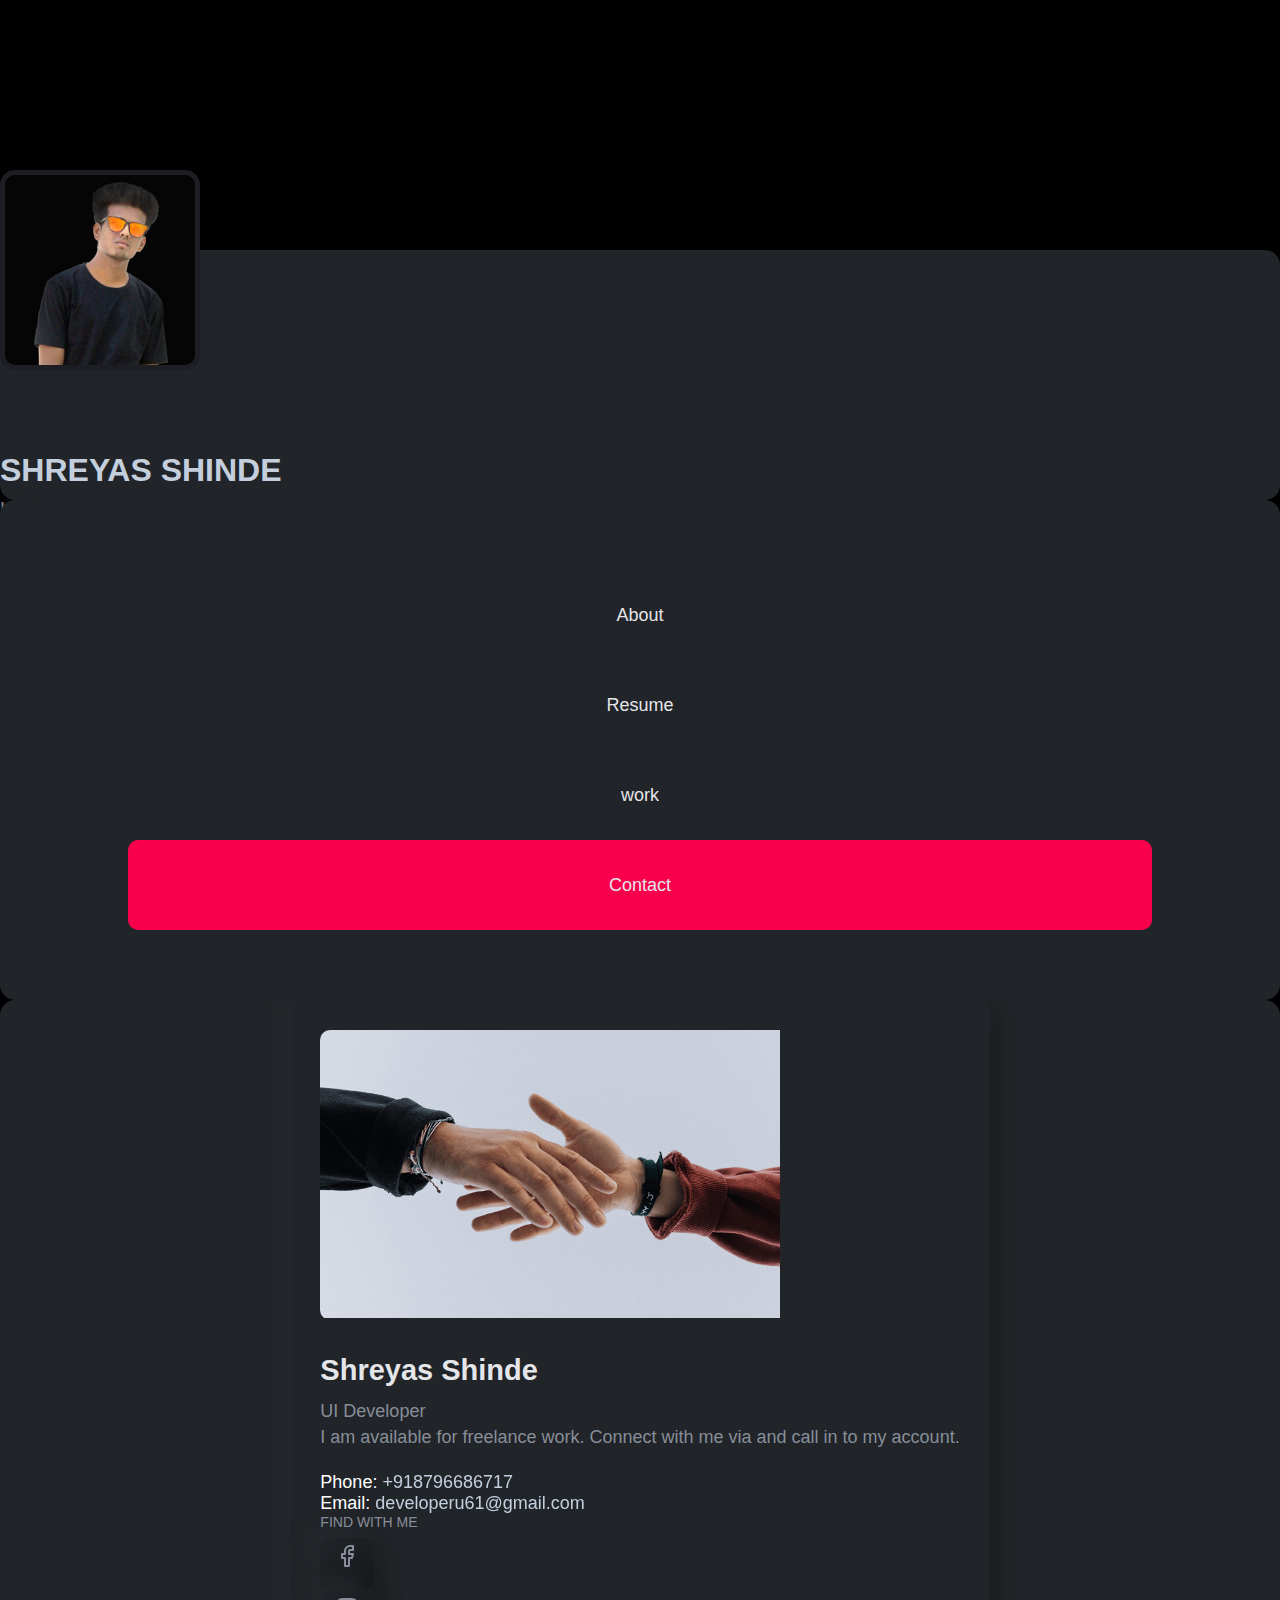
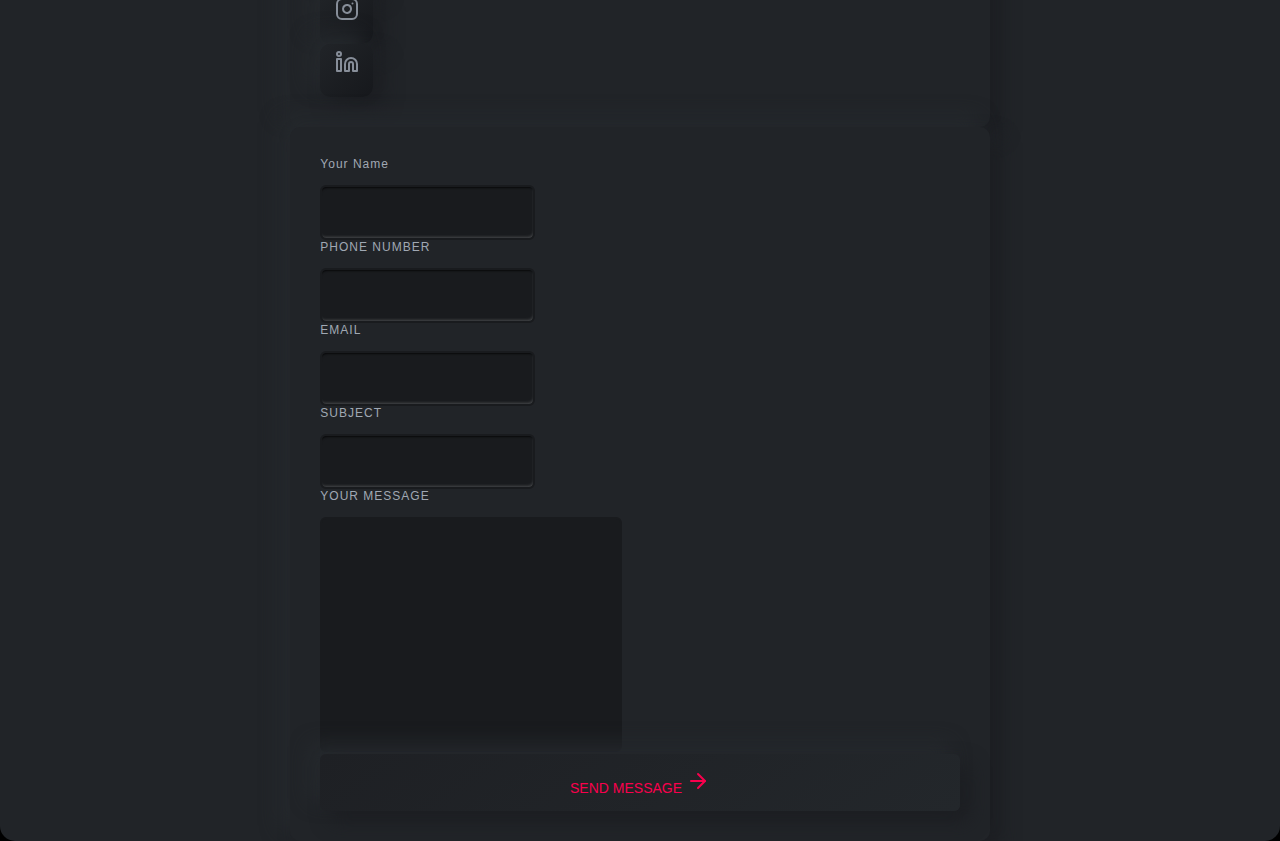
<file: contact.html>
<!DOCTYPE html>
<html lang="en">
<head>
    <meta charset="UTF-8">
    <meta http-equiv="X-UA-Compatible" content="IE=edge">
    <meta name="viewport" content="width=device-width, initial-scale=1.0">
    <title>contact</title>
    <link href="https://cdn.jsdelivr.net/npm/bootstrap@5.0.2/dist/css/bootstrap.min.css" rel="stylesheet" integrity="sha384-EVSTQN3/azprG1Anm3QDgpJLIm9Nao0Yz1ztcQTwFspd3yD65VohhpuuCOmLASjC" crossorigin="anonymous">
    <link rel="stylesheet" href="./scss/style.css">
    <link rel="shortcut icon" type="image/x-icon" href="Asset/img/favicon.ico">
</head>
<body id="about">
  <header>
    <div class=" img-bg img-fluid cover-bg"></div>
    <div class="info-header">
      <div class="container info-bg2 d-flex ">
        <div class="d-flex gap">
          <div>
            <img class="img-2 img-fluid" src="./Asset/img/banner-10.png" alt="">
          </div>
        <div class="d-flex align-items-center info-bg3">
          <div>
            <h4 class="info-title">SHREYAS SHINDE</h1>
            <div class="info-status mb-3"> I am UI designer</div>
            <div class="anker-holder d-flex">
              <div class="bg-anker">
                <a href="https://www.facebook.com/shryesh.shinde.3/">
                  <svg xmlns="http://www.w3.org/2000/svg" width="24" height="24" viewBox="0 0 24 24" fill="none" stroke="currentColor" stroke-width="2" stroke-linecap="round" stroke-linejoin="round" class="feather feather-facebook">
                    <path d="M18 2h-3a5 5 0 0 0-5 5v3H7v4h3v8h4v-8h3l1-4h-4V7a1 1 0 0 1 1-1h3z">
                    </path>
                </svg>
                </a>
              </div>
              <div class="bg-anker">
                <a href="">
                  <svg xmlns="http://www.w3.org/2000/svg" width="24" height="24" viewBox="0 0 24 24" fill="none" stroke="currentColor" stroke-width="2" stroke-linecap="round" stroke-linejoin="round" class="feather feather-instagram">
                    <rect x="2" y="2" width="20" height="20" rx="5" ry="5"></rect>
                    <path d="M16 11.37A4 4 0 1 1 12.63 8 4 4 0 0 1 16 11.37z"></path>
                    <line x1="17.5" y1="6.5" x2="17.51" y2="6.5"></line>
                </svg>
                </a>
              </div>
            <div class="bg-anker">
              <a href="">
                <svg xmlns="http://www.w3.org/2000/svg" width="24" height="24" viewBox="0 0 24 24" fill="none" stroke="currentColor" stroke-width="2" stroke-linecap="round" stroke-linejoin="round" class="feather feather-linkedin">
                  <path d="M16 8a6 6 0 0 1 6 6v7h-4v-7a2 2 0 0 0-2-2 2 2 0 0 0-2 2v7h-4v-7a6 6 0 0 1 6-6z">
                  </path>
                  <rect x="2" y="9" width="4" height="12"></rect>
                  <circle cx="4" cy="4" r="2"></circle>
              </svg>
              </a>
            </div>
            </div>
        </div>
      </div>
      </div>
      <div class="d-flex second-info">
        <div>
         <UL>
           <li><span>Email</span>
            developeru61@gmail.com
           </li>
           <li><span>PHONE</span>
            918796686717
         </li>
         </UL>
        </div>
       <div>
        <UL>
          <li><span>BIRTHDAY</span>
           21 january
          </li>
          <li><span>LOCATION</span>
            Aurangabad
        </li>
        </UL>
       </div>
      </div>
      
    </div>
    </div>
  </header>
  <section>
<div class="container mt-5">
  <div class="row">
    <div class="col-lg-2 col-md-12 col-sm-12">
      <div class="nav-holder">
        
            <a data-active="about" href="index.html">About</a>
         
            <a data-active="resume" href="resume.html">Resume</a>
         
            <a  data-active="work" href="work.html">work</a>
         
            <a style="background-color: #f9004d;" data-active="contact" href="contact.html">Contact</a>
          
      </div>
    </div>
    <div class="col-12 col-lg-10 col-md-12 col-sm-12  formargin">
      <div class="content-holder "> 
        <div class="container">
          <div class="row">
            <div class="col-sm-5 mt-5 mb-5">
              <div class="contact-about-area">
                <div class="thumbnail">
                  <img src="./Asset/img/contact1 (1).png" alt="contact-img" class="img-fluid img23">
                </div>
                <h4 class="title">Shreyas Shinde</h4>
                <span class="spanny mb-3">UI Developer</span>
                <div class="description mt-3 mb-3">
                  <p>I am available for freelance work. Connect with me
                      via and call in to my account.
                  </p>
                  <span class="phone">Phone: <a href="tel:8796686717">+918796686717</a></span>
                  <span class="mail">Email: <a href="mailto:developeru61@gmail.com">developeru61@gmail.com</a></span>
              </div>
              <div class="name mt-4 mb-3">FIND WITH ME</div>
              <div class="anker-holder mt-2 d-flex">
                <div class="bg-anker">
                  <a target="_blank" href="https://www.facebook.com/shryesh.shinde.3/">
                    <svg xmlns="http://www.w3.org/2000/svg" width="24" height="24" viewBox="0 0 24 24" fill="none"
                      stroke="currentColor" stroke-width="2" stroke-linecap="round" stroke-linejoin="round"
                      class="feather feather-facebook">
                      <path d="M18 2h-3a5 5 0 0 0-5 5v3H7v4h3v8h4v-8h3l1-4h-4V7a1 1 0 0 1 1-1h3z"></path>
                    </svg>
                  </a>
                </div>
                <div class="bg-anker">
                  <a target="_blank" href="">
                    <svg xmlns="http://www.w3.org/2000/svg" width="24" height="24" viewBox="0 0 24 24" fill="none"
                      stroke="currentColor" stroke-width="2" stroke-linecap="round" stroke-linejoin="round"
                      class="feather feather-instagram">
                      <rect x="2" y="2" width="20" height="20" rx="5" ry="5"></rect>
                      <path d="M16 11.37A4 4 0 1 1 12.63 8 4 4 0 0 1 16 11.37z"></path>
                      <line x1="17.5" y1="6.5" x2="17.51" y2="6.5"></line>
                    </svg>
                  </a>
                </div>
                <div class="bg-anker">
                  <a target="_blank" href="https://www.linkedin.com/in/shreyas-shinde-3a360a217/">
                    <svg xmlns="http://www.w3.org/2000/svg" width="24" height="24" viewBox="0 0 24 24" fill="none"
                      stroke="currentColor" stroke-width="2" stroke-linecap="round" stroke-linejoin="round"
                      class="feather feather-linkedin">
                      <path d="M16 8a6 6 0 0 1 6 6v7h-4v-7a2 2 0 0 0-2-2 2 2 0 0 0-2 2v7h-4v-7a6 6 0 0 1 6-6z"></path>
                      <rect x="2" y="9" width="4" height="12"></rect>
                      <circle cx="4" cy="4" r="2"></circle>
                    </svg>
                  </a>
                </div>
              </div>
              </div>
            </div>
            <div class="col-sm-7 mt-5 mb-5">
              <div class="contact-about-area">
               <div class="row">
                <div class="col-6">
                  <div class="form-group">
                      <label class="del" for="contact-name">Your Name</label>
                      <input class="form-control form-control-lg" name="contact-name" id="contact-name" type="text" spellcheck="false" data-ms-editor="true">
                  </div>
              </div>
              <div class="col-6">
                <div class="form-group">
                    <label class="del" for="contact-name">PHONE NUMBER</label>
                    <input class="form-control form-control-lg" name="contact-name" id="contact-name" type="text" spellcheck="false" data-ms-editor="true">
                </div>
              </div>
               </div>
               <div class="row">
                <div class="col-12">
                  <div class="form-group">
                      <label class="del mt-3 mb-3" for="contact-name">EMAIL</label>
                      <input class="form-control form-control-lg" name="contact-name" id="contact-name" type="text" spellcheck="false" data-ms-editor="true">
                  </div>
                </div>
               </div>
               <div class="row">
                <div class="col-12">
                  <div class="form-group">
                      <label class="del mt-3 mb-3" for="contact-name">SUBJECT</label>
                      <input class="form-control form-control-lg" name="contact-name" id="contact-name" type="text" spellcheck="false" data-ms-editor="true">
                  </div>
                </div>
               </div>
               <div class="row">
                <div class="col-12">
                  <div class="form-group">
                    <label class="mess mt-3 mb-3" for="contact-message">Your
                        Message</label>
                    <textarea class="text-1" name="contact-message" id="contact-message" cols="30" rows="10" spellcheck="false" data-ms-editor="true"></textarea>
                </div>
                </div>
                <div class="row">
                  <div class="col-12 mt-4">
                    <button name="submit" type="submit" id="submit" class="rn-btn">
                        <span>SEND MESSAGE</span>
                        <svg xmlns="http://www.w3.org/2000/svg" width="24" height="24" viewBox="0 0 24 24" fill="none" stroke="currentColor" stroke-width="2" stroke-linecap="round" stroke-linejoin="round" class="feather feather-arrow-right"><line x1="5" y1="12" x2="19" y2="12"></line><polyline points="12 5 19 12 12 19"></polyline></svg>
                    </button>
                </div>
                </div>
               </div>
              </div>
            </div>
          </div>
        </div>
      </div>
    </div>
  </div>
  
</div>
  </section>
  <script src="https://cdn.jsdelivr.net/npm/bootstrap@5.0.2/dist/js/bootstrap.bundle.min.js" integrity="sha384-MrcW6ZMFYlzcLA8Nl+NtUVF0sA7MsXsP1UyJoMp4YLEuNSfAP+JcXn/tWtIaxVXM" crossorigin="anonymous"></script>
  <script src="script.js"></script>
</body>
</html>
</file>
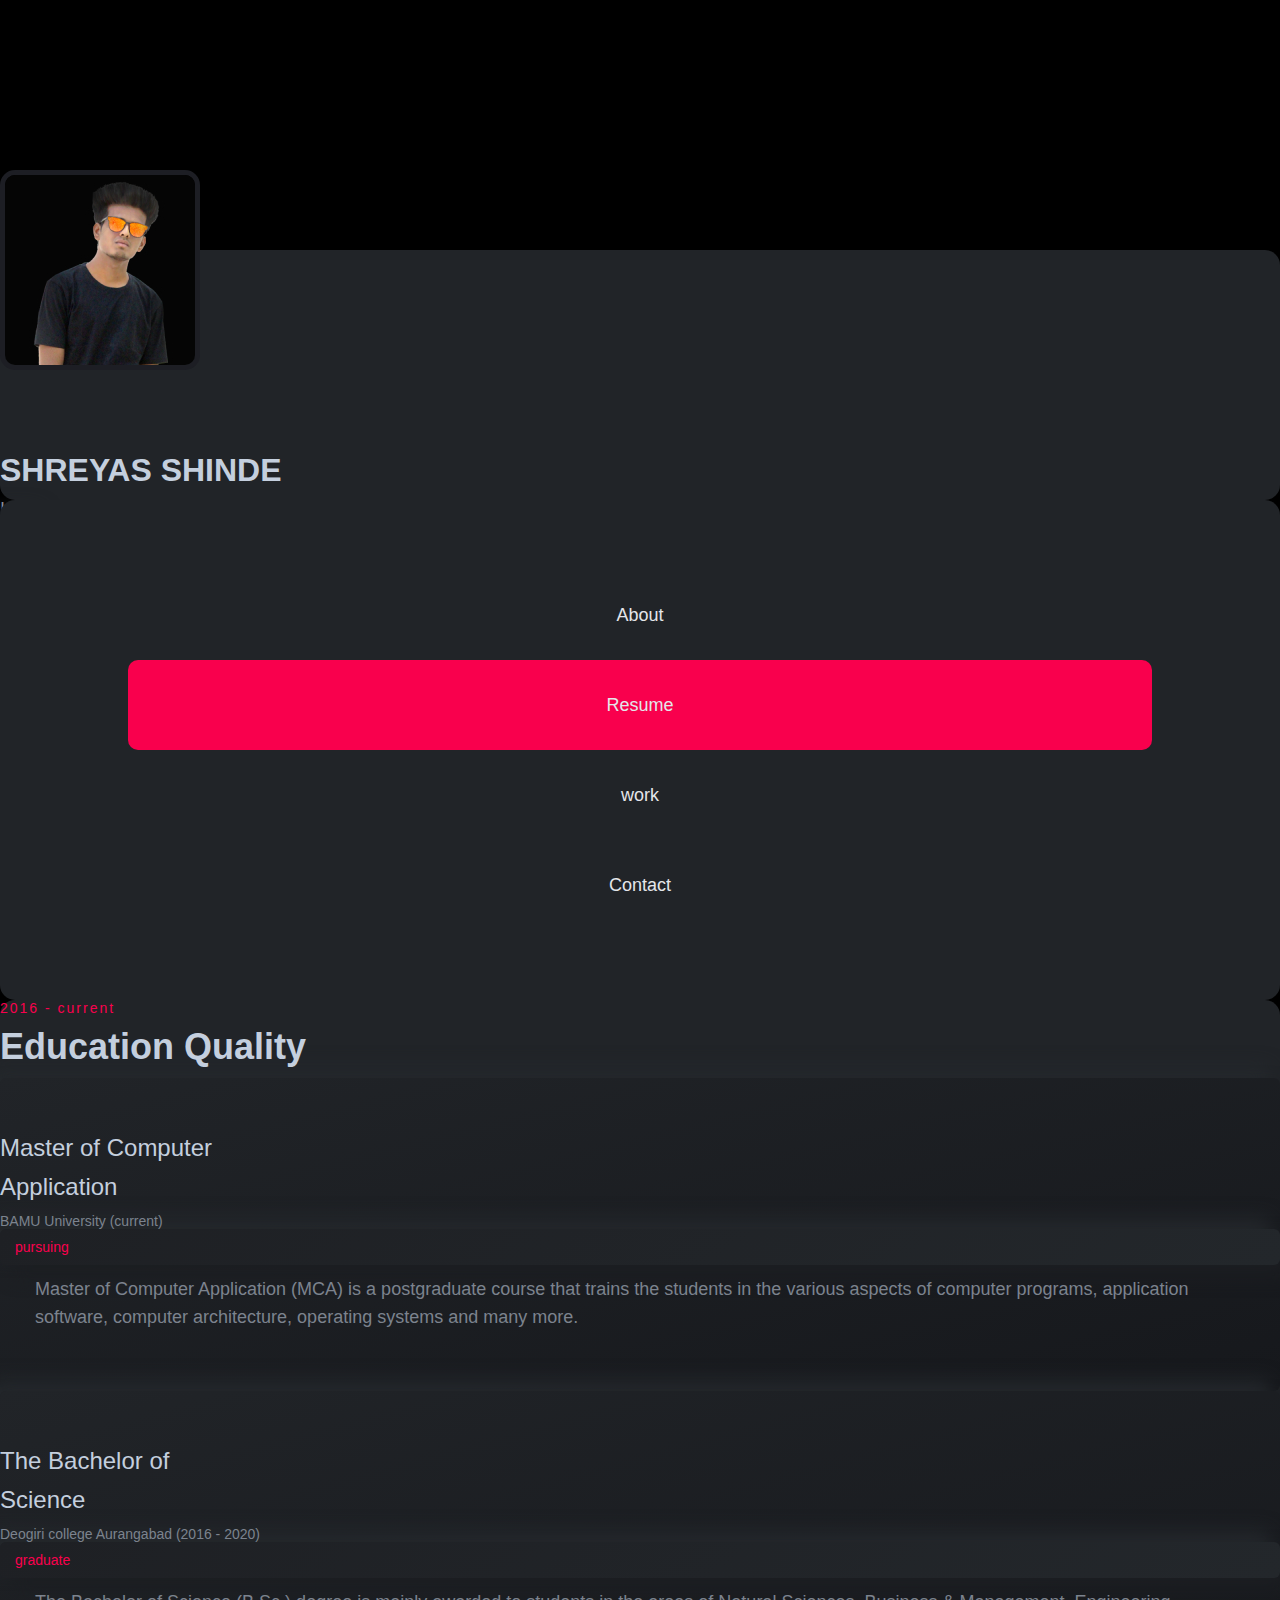
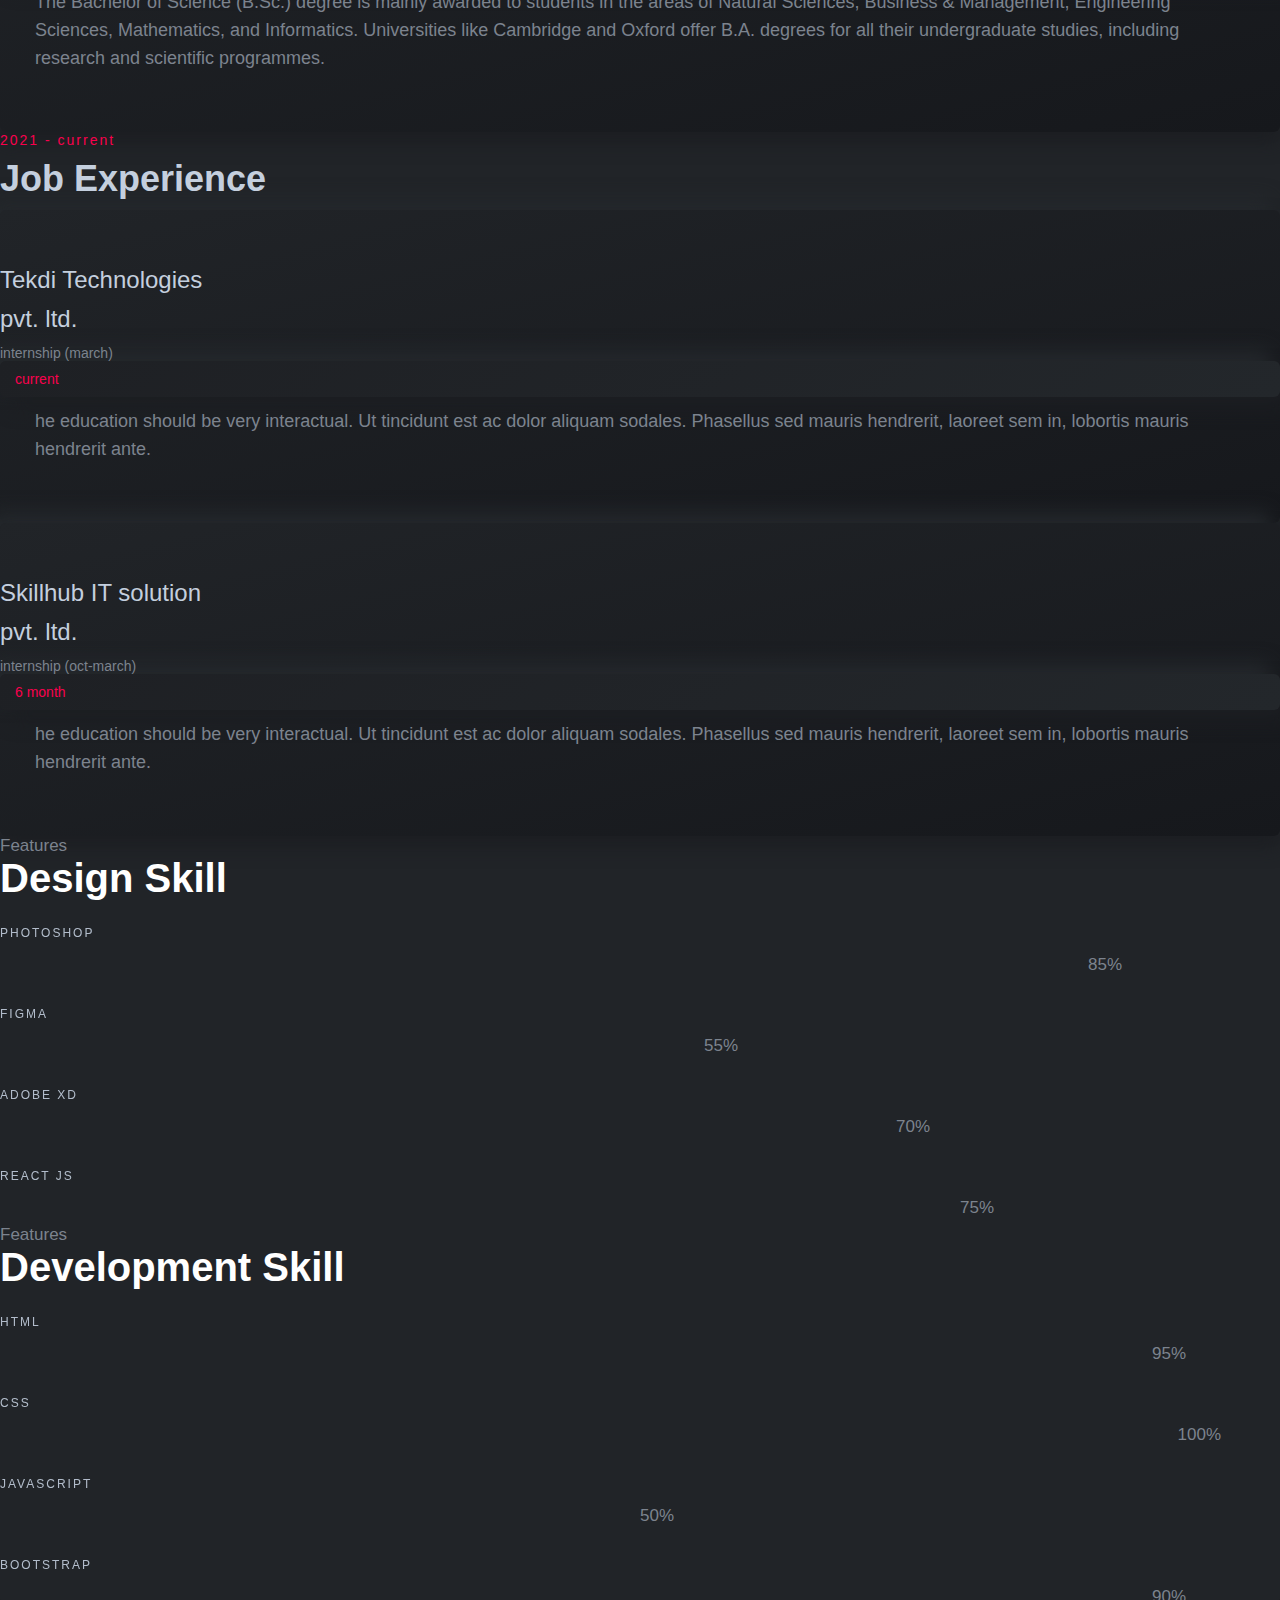
<file: resume.html>
<!DOCTYPE html>
<html lang="en">

<head>
  <meta charset="UTF-8">
  <meta http-equiv="X-UA-Compatible" content="IE=edge">
  <meta name="viewport" content="width=device-width, initial-scale=1.0">
  <title>resume</title>
  <link href="https://cdn.jsdelivr.net/npm/bootstrap@5.0.2/dist/css/bootstrap.min.css" rel="stylesheet"
    integrity="sha384-EVSTQN3/azprG1Anm3QDgpJLIm9Nao0Yz1ztcQTwFspd3yD65VohhpuuCOmLASjC" crossorigin="anonymous">
    <link rel="shortcut icon" type="image/x-icon" href="Asset/img/favicon.ico">

  <link rel="stylesheet" href="./scss/style.css">
</head>

<body id="about">
  <header>
    <div class=" img-bg img-fluid cover-bg"></div>
    <div class="info-header">
      <div class="container info-bg2 d-flex ">
        <div class="d-flex gap">
          <div>
            <img class="img-2 img-fluid" src="./Asset/img/banner-10.png" alt="">
          </div>
          <div class="d-flex align-items-center info-bg3">
            <div>
              <h4 class="info-title">SHREYAS SHINDE</h1>
                <div class="info-status mb-3"> I am UI designer</div>
                <div class="anker-holder d-flex">
                  <div class="bg-anker">
                    <a href="https://www.facebook.com/shryesh.shinde.3/">
                      <svg xmlns="http://www.w3.org/2000/svg" width="24" height="24" viewBox="0 0 24 24" fill="none"
                        stroke="currentColor" stroke-width="2" stroke-linecap="round" stroke-linejoin="round"
                        class="feather feather-facebook">
                        <path d="M18 2h-3a5 5 0 0 0-5 5v3H7v4h3v8h4v-8h3l1-4h-4V7a1 1 0 0 1 1-1h3z">
                        </path>
                      </svg>
                    </a>
                  </div>
                  <div class="bg-anker">
                    <a href="">
                      <svg xmlns="http://www.w3.org/2000/svg" width="24" height="24" viewBox="0 0 24 24" fill="none"
                        stroke="currentColor" stroke-width="2" stroke-linecap="round" stroke-linejoin="round"
                        class="feather feather-instagram">
                        <rect x="2" y="2" width="20" height="20" rx="5" ry="5"></rect>
                        <path d="M16 11.37A4 4 0 1 1 12.63 8 4 4 0 0 1 16 11.37z"></path>
                        <line x1="17.5" y1="6.5" x2="17.51" y2="6.5"></line>
                      </svg>
                    </a>
                  </div>
                  <div class="bg-anker">
                    <a href="">
                      <svg xmlns="http://www.w3.org/2000/svg" width="24" height="24" viewBox="0 0 24 24" fill="none"
                        stroke="currentColor" stroke-width="2" stroke-linecap="round" stroke-linejoin="round"
                        class="feather feather-linkedin">
                        <path d="M16 8a6 6 0 0 1 6 6v7h-4v-7a2 2 0 0 0-2-2 2 2 0 0 0-2 2v7h-4v-7a6 6 0 0 1 6-6z">
                        </path>
                        <rect x="2" y="9" width="4" height="12"></rect>
                        <circle cx="4" cy="4" r="2"></circle>
                      </svg>
                    </a>
                  </div>
                </div>
            </div>
          </div>
        </div>
        <div class="d-flex second-info">
          <div>
            <UL>
              <li><span>Email</span>
                developeru61@gmail.com
              </li>
              <li><span>PHONE</span>
                918796686717
              </li>
            </UL>
          </div>
          <div>
            <UL>
              <li><span>BIRTHDAY</span>
                21 january
              </li>
              <li><span>LOCATION</span>
                Aurangabad
              </li>
            </UL>
          </div>
        </div>

      </div>
    </div>
  </header>
  <section>
    <div class="container mt-5">
      <div class="row">
        <div class="col-lg-2 col-md-12 col-sm-12">
          <div class="nav-holder">

            <a data-active="about" href="index.html">About</a>

            <a style="background-color: #f9004d;" data-active="resume" href="resume.html">Resume</a>

            <a data-active="work" href="work.html">work</a>

            <a data-active="contact" href="contact.html">Contact</a>

          </div>
        </div>
        <div class="col-12 col-lg-10 col-md-12 col-sm-12  formargin">
          <div class="content-holder ">
            <div class="container">
              <div class="row mt-5">
                <div class="col-sm-12 col-lg-6">
                  <div class="ppink">2016 - current</div>
                  <div class="title18">Education Quality</div>

                  <div class="d-flex holder-scam">
                    <div class="card-content-holder mt-5 mb-5">
                      <div class="d-flex justify-content-around align-items-center medium">
                        <div>
                          <h4 class="para123">Master of Computer Application</h4>
                          <div class="para125">BAMU University (current)</div>
                        </div>
                        <span>pursuing</span>
                      </div>
                      <p class="description mt-3">Master of Computer Application (MCA) is a postgraduate course that trains the students in the various aspects of computer programs, application software, computer architecture, operating systems and many more.
                      </p>
                    </div>
                  </div>

                  <div class="d-flex holder-scam">
                    <div class="card-content-holder mt-1 mb-5">
                      <div class="d-flex justify-content-around align-items-center medium">
                        <div>
                          <h4 class="para123">The Bachelor of Science</h4>
                          <div class="para125">Deogiri college Aurangabad (2016 - 2020)</div>
                        </div>
                        <span>graduate</span>
                      </div>
                      <p class="description mt-3">The Bachelor of Science (B.Sc.) degree is mainly awarded to students in the areas of Natural Sciences, Business & Management, Engineering Sciences, Mathematics, and Informatics. Universities like Cambridge and Oxford offer B.A. degrees for all their undergraduate studies, including research and scientific programmes.
                      </p>
                    </div>
                  </div>


                </div>

                <div class="col-sm-12 col-lg-6">
                  <div class="ppink">2021 - current</div>
                  <div class="title18">Job Experience</div>

                  <div class="d-flex holder-scam">
                    <div class="card-content-holder mt-5 mb-5">
                      <div class="d-flex justify-content-around align-items-center medium">
                        <div>
                          <h4 class="para123">Tekdi Technologies pvt. ltd.</h4>
                          <div class="para125">internship (march)</div>
                        </div>
                        <span>current</span>
                      </div>
                      <p class="description mt-3">he education should be very interactual. Ut tincidunt est ac dolor
                        aliquam sodales. Phasellus sed mauris hendrerit, laoreet sem in, lobortis mauris hendrerit ante.
                      </p>
                    </div>
                  </div>

                  <div class="d-flex holder-scam">
                    <div class="card-content-holder mt-1 mb-5">
                      <div class="d-flex justify-content-around align-items-center medium">
                        <div>
                          <h4 class="para123">Skillhub IT solution pvt. ltd.</h4>
                          <div class="para125">internship (oct-march)</div>
                        </div>
                        <span>6 month</span>
                      </div>
                      <p class="description mt-3">he education should be very interactual. Ut tincidunt est ac dolor
                        aliquam sodales. Phasellus sed mauris hendrerit, laoreet sem in, lobortis mauris hendrerit ante.
                      </p>
                    </div>
                  </div>
                </div>
              </div>
              <div class="row">
                <div class="col-lg-6 mb-5">
                  <div>
                    <span class="spany">Features</span>
                    <h4 class="para1234">Design Skill</h4>
                  </div>
                  <div>
                    <h6 class="skills">PHOTOSHOP</h6>
                    <span class="spany" style="margin-left: 85%">85%</span>
                    <div class="progress">
                      <div class="progress-bar bar123 wow animate__animated animate__bounce" role="progressbar"
                        style="width: 85%" aria-valuenow="25" aria-valuemin="0" aria-valuemax="100"></div>
                    </div>
                  </div>
                  <div>
                    <h6 class="skills">FIGMA</h6>
                    <span class="spany" style="margin-left: 55%">55%</span>
                    <div class="progress">
                      <div class="progress-bar bar123 wow animate__animated animate__bounce" role="progressbar"
                        style="width: 55%" aria-valuenow="25" aria-valuemin="0" aria-valuemax="100"></div>
                    </div>
                  </div>
                  <div>
                    <h6 class="skills">ADOBE XD </h6>
                    <span class="spany" style="margin-left: 70%">70%</span>
                    <div class="progress">
                      <div class="progress-bar bar123 wow animate__animated animate__bounce" role="progressbar"
                        style="width: 70%" aria-valuenow="25" aria-valuemin="0" aria-valuemax="100"></div>
                    </div>
                  </div>
                  <div>
                    <h6 class="skills">REACT JS</h6>
                    <span class="spany" style="margin-left: 75%">75%</span>
                    <div class="progress">
                      <div class="progress-bar bar123 wow animate__animated animate__bounce" role="progressbar"
                        style="width: 75%" aria-valuenow="25" aria-valuemin="0" aria-valuemax="100"></div>
                    </div>
                  </div>
                </div>
                <div class="col-lg-6 mb-5">
                  <div>
                    <span class="spany">Features</span>
                    <h4 class="para1234">Development Skill</h4>
                  </div>
                  <div>
                    <h6 class="skills">HTML</h6>
                    <span class="spany" style="margin-left: 90%">95%</span>
                    <div class="progress">
                      <div class="progress-bar bar123 wow animate__animated animate__bounce" role="progressbar"
                        style="width: 95%" aria-valuenow="25" aria-valuemin="0" aria-valuemax="100"></div>
                    </div>
                  </div>
                  <div>
                    <h6 class="skills">CSS</h6>
                    <span class="spany" style="margin-left: 92%">100%</span>
                    <div class="progress">
                      <div class="progress-bar bar123 wow animate__animated animate__bounce" role="progressbar"
                        style="width: 100%" aria-valuenow="25" aria-valuemin="0" aria-valuemax="100"></div>
                    </div>
                  </div>
                  <div>
                    <h6 class="skills">JAVASCRIPT</h6>
                    <span class="spany" style="margin-left: 50%">50%</span>
                    <div class="progress">
                      <div class="progress-bar bar123 wow animate__animated animate__bounce" role="progressbar"
                        style="width: 50%" aria-valuenow="25" aria-valuemin="0" aria-valuemax="100"></div>
                    </div>
                  </div>

                  <div>
                    <h6 class="skills">BOOTSTRAP</h6>
                    <span class="spany" style="margin-left: 90%">90%</span>
                    <div class="progress">
                      <div class="progress-bar bar123 wow animate__animated animate__bounce" role="progressbar"
                        style="width: 90%" aria-valuenow="25" aria-valuemin="0" aria-valuemax="100"></div>
                    </div>
                  </div>
                </div>
              </div>
            </div>
          </div>
        </div>
      </div>
    </div>
  </section>
  <script src="https://cdn.jsdelivr.net/npm/bootstrap@5.0.2/dist/js/bootstrap.bundle.min.js"
    integrity="sha384-MrcW6ZMFYlzcLA8Nl+NtUVF0sA7MsXsP1UyJoMp4YLEuNSfAP+JcXn/tWtIaxVXM"
    crossorigin="anonymous"></script>
  <script src="script.js"></script>
</body>

</html>
</file>
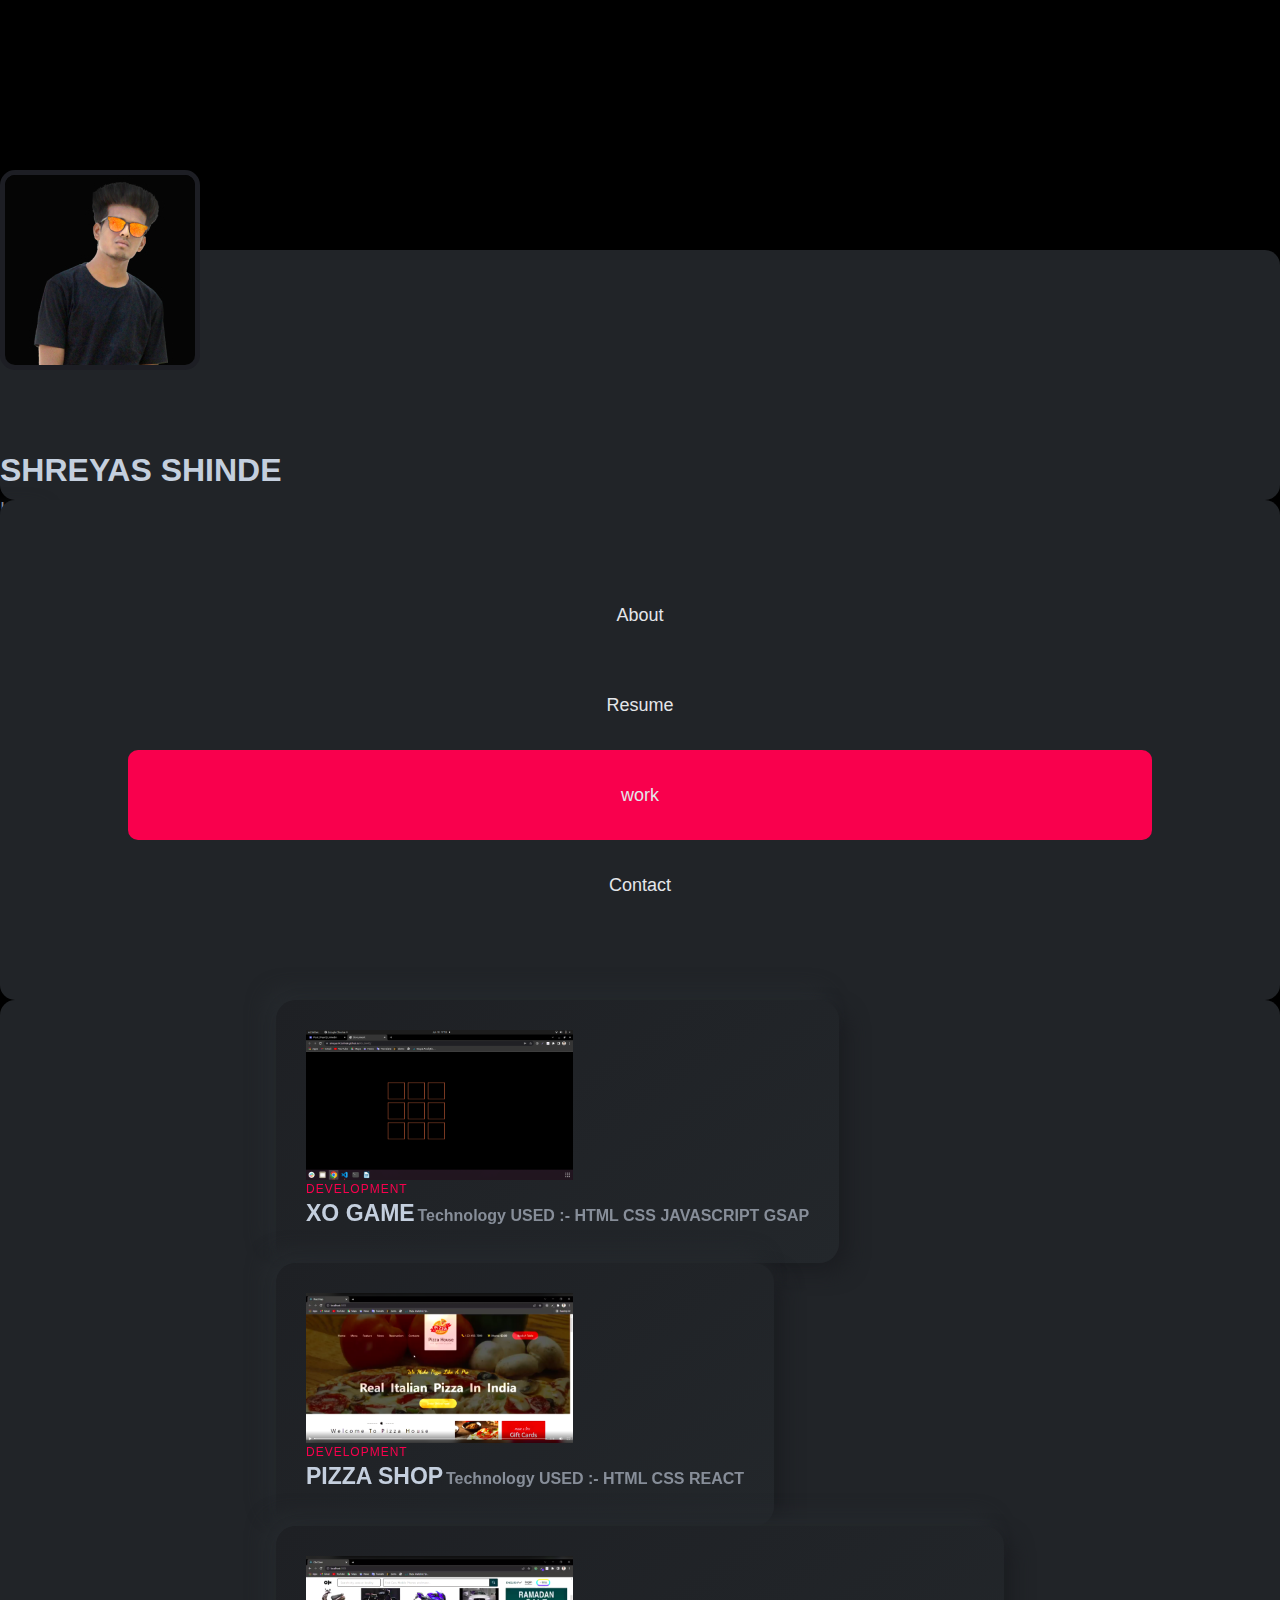
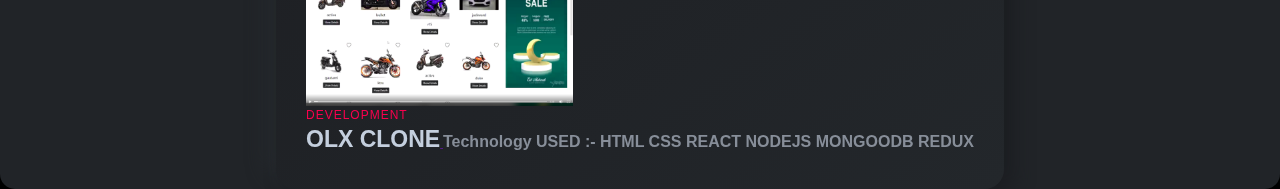
<file: work.html>
<!DOCTYPE html>
<html lang="en">

<head>
  <meta charset="UTF-8">
  <meta http-equiv="X-UA-Compatible" content="IE=edge">
  <meta name="viewport" content="width=device-width, initial-scale=1.0">
  <title>work</title>
  <link href="https://cdn.jsdelivr.net/npm/bootstrap@5.0.2/dist/css/bootstrap.min.css" rel="stylesheet"
    integrity="sha384-EVSTQN3/azprG1Anm3QDgpJLIm9Nao0Yz1ztcQTwFspd3yD65VohhpuuCOmLASjC" crossorigin="anonymous">
  <link rel="stylesheet" href="./scss/style.css">
  <link rel="shortcut icon" type="image/x-icon" href="Asset/img/favicon.ico">
</head>

<body id="about">
  <header>
    <div class=" img-bg img-fluid cover-bg"></div>
    <div class="info-header">
      <div class="container info-bg2 d-flex ">
        <div class="d-flex gap">
          <div>
            <img class="img-2 img-fluid" src="./Asset/img/banner-10.png" alt="">
          </div>
          <div class="d-flex align-items-center info-bg3">
            <div>
              <h4 class="info-title">SHREYAS SHINDE</h1>
                <div class="info-status mb-3"> I am UI designer</div>
                <div class="anker-holder d-flex">
                  <div class="bg-anker">
                    <a href="https://www.facebook.com/shryesh.shinde.3/">
                      <svg xmlns="http://www.w3.org/2000/svg" width="24" height="24" viewBox="0 0 24 24" fill="none"
                        stroke="currentColor" stroke-width="2" stroke-linecap="round" stroke-linejoin="round"
                        class="feather feather-facebook">
                        <path d="M18 2h-3a5 5 0 0 0-5 5v3H7v4h3v8h4v-8h3l1-4h-4V7a1 1 0 0 1 1-1h3z">
                        </path>
                      </svg>
                    </a>
                  </div>
                  <div class="bg-anker">
                    <a href="">
                      <svg xmlns="http://www.w3.org/2000/svg" width="24" height="24" viewBox="0 0 24 24" fill="none"
                        stroke="currentColor" stroke-width="2" stroke-linecap="round" stroke-linejoin="round"
                        class="feather feather-instagram">
                        <rect x="2" y="2" width="20" height="20" rx="5" ry="5"></rect>
                        <path d="M16 11.37A4 4 0 1 1 12.63 8 4 4 0 0 1 16 11.37z"></path>
                        <line x1="17.5" y1="6.5" x2="17.51" y2="6.5"></line>
                      </svg>
                    </a>
                  </div>
                  <div class="bg-anker">
                    <a href="">
                      <svg xmlns="http://www.w3.org/2000/svg" width="24" height="24" viewBox="0 0 24 24" fill="none"
                        stroke="currentColor" stroke-width="2" stroke-linecap="round" stroke-linejoin="round"
                        class="feather feather-linkedin">
                        <path d="M16 8a6 6 0 0 1 6 6v7h-4v-7a2 2 0 0 0-2-2 2 2 0 0 0-2 2v7h-4v-7a6 6 0 0 1 6-6z">
                        </path>
                        <rect x="2" y="9" width="4" height="12"></rect>
                        <circle cx="4" cy="4" r="2"></circle>
                      </svg>
                    </a>
                  </div>
                </div>
            </div>
          </div>
        </div>
        <div class="d-flex second-info">
          <div>
            <UL>
              <li><span>Email</span>
                developeru61@gmail.com
              </li>
              <li><span>PHONE</span>
                918796686717
              </li>
            </UL>
          </div>
          <div>
            <UL>
              <li><span>BIRTHDAY</span>
                21 january
              </li>
              <li><span>LOCATION</span>
                Aurangabad
              </li>
            </UL>
          </div>
        </div>

      </div>
    </div>
  </header>
  <section>
    <div class="container mt-5">
      <div class="row">
        <div class="col-lg-2 col-md-12 col-sm-12">
          <div class="nav-holder">

            <a data-active="about" href="index.html">About</a>

            <a data-active="resume" href="resume.html">Resume</a>

            <a style="background-color: #f9004d;" data-active="work" href="work.html">work</a>

            <a data-active="contact" href="contact.html">Contact</a>

          </div>
        </div>
        <div class="col-12 col-lg-10 col-md-12 col-sm-12  formargin">
          <div class="content-holder ">
            <div class="container mt-5 mb-5">
              <div class="row">
                <div class="col-sm-12 col-md-6 col-lg-4">
                  <div class="card-project">
                    <img class="img-fluid" height="150px" src="./Asset/img/Screenshot from 2022-06-10 17-18-43.png"
                      alt="">
                    <a class="develop mt-3" href="https://shreyas143shinde.github.io/XO_GAME/"> development</a>
                    <a href="https://shreyas143shinde.github.io/XO_GAME/"><p class="para98 mt-3">XO GAME</p></a>
                    <a href="https://shreyas143shinde.github.io/XO_GAME/"><p class="para981">Technology USED :- HTML CSS JAVASCRIPT GSAP</p> </a>
                  </div>
                </div>

                <div class="col-sm-12 col-md-6 col-lg-4">
                  <div class="card-project">
                    <img class="img-fluid" height="150px" src="./Asset/img/123.png" alt="">
                    <a class="develop mt-3" href="https://pizz-by-shreyas.herokuapp.com/"> development</a>
                    <a href="https://pizz-by-shreyas.herokuapp.com/"><P class="para98 mt-3">PIZZA SHOP</P></a>
                    <a href="https://pizz-by-shreyas.herokuapp.com/"><p class="para981">Technology USED :- HTML CSS REACT</p></a>
                  </div>
                </div>

                <div class="col-sm-12 col-md-6 col-lg-4">
                  <div class="card-project">
                    <img class="img-fluid" height="150px" src="./Asset/img/1234.png" alt="">
                    <a class="develop mt-3" href=""> development</a>
                   <a href=""> <P class="para98 mt-3">OLX CLONE</P> </a>
                   <a href=""><p class="para981">Technology USED :- HTML CSS REACT NODEJS MONGOODB REDUX </p> </a> 
                  </div>
                </div>
              </div>
            </div>
          </div>
        </div>
      </div>
    </div>
  </section>
  <script src="https://cdn.jsdelivr.net/npm/bootstrap@5.0.2/dist/js/bootstrap.bundle.min.js"
    integrity="sha384-MrcW6ZMFYlzcLA8Nl+NtUVF0sA7MsXsP1UyJoMp4YLEuNSfAP+JcXn/tWtIaxVXM"
    crossorigin="anonymous"></script>
  <script src="script.js"></script>
</body>

</html>
</file>
<file: scss/style.css>
* {
  margin: 0;
  padding: 0;
  -webkit-box-sizing: border-box;
          box-sizing: border-box;
  -webkit-transition: all 1s;
  transition: all 1s;
}

::-moz-selection {
  background-color: #f9004d;
  color: white;
}

::selection {
  background-color: #f9004d;
  color: white;
}

body {
  font-size: 10px;
  font-family: "Segoe UI", Tahoma, Geneva, Verdana, sans-serif;
  background-color: #ffece7;
  background-color: black;
  color: white;
}

.img-bg {
  background-image: url(https://images.unsplash.com/photo-1605379399642-870262d3d051?ixlib=rb-1.2.1&ixid=MnwxMjA3fDB8MHxwaG90by1wYWdlfHx8fGVufDB8fHx8&auto=format&fit=crop&w=906&q=80);
  height: 350px;
}

.cover-bg {
  background-repeat: no-repeat;
  background-size: cover;
  background-position: center center;
}

.info-header {
  height: 250px;
}

.info-header .info-bg2 {
  background-color: #212428;
  border-radius: 15px;
  height: 100%;
  margin-top: -100px;
  -ms-flex-pack: distribute;
      justify-content: space-around;
}

.info-header .info-bg2 .gap {
  gap: 50px;
}

.info-header .info-bg2 .info-title {
  font-size: 32px;
  margin-bottom: 10px;
  font-weight: 800;
  color: #c4cfde;
}

.info-header .info-bg2 .info-status {
  font-size: 18px;
  font-weight: 500;
  color: #878e99;
  word-spacing: 3px;
}

.info-header .info-bg2 .anker-holder {
  gap: 10px;
}

.info-header .info-bg2 .bg-anker {
  width: 53px;
  height: 53px;
  line-height: 53px;
  background: -webkit-gradient(linear, left top, right bottom, from(#212428), to(#16181c));
  background: linear-gradient(to right bottom, #212428, #16181c);
  -webkit-box-shadow: 10px 10px 19px #1c1e22, -10px -10px 19px #262a2e;
          box-shadow: 10px 10px 19px #1c1e22, -10px -10px 19px #262a2e;
  display: -webkit-box;
  display: -ms-flexbox;
  display: flex;
  -webkit-box-pack: center;
      -ms-flex-pack: center;
          justify-content: center;
  border-radius: 10px;
}

.info-header .info-bg2 .bg-anker a {
  color: #878e99;
}

.info-header .info-bg2 .second-info {
  gap: 20px;
  -webkit-box-align: center;
      -ms-flex-align: center;
          align-items: center;
}

.info-header .info-bg2 .second-info span {
  color: #878e99;
  display: block;
  font-size: 14px;
  font-weight: 400;
}

.info-header .info-bg2 .second-info li {
  color: #c4cfde;
  font-size: 18px;
  margin-bottom: 20px;
  list-style: none;
}

.info-header .img-2 {
  border-radius: 15px;
  max-height: 200px;
  border: 5px solid #1D1E24;
  position: relative;
  top: -80px;
}

.info-bg3::after {
  content: "";
  background-color: black;
  width: 1px;
  height: 200px;
  margin: 23.5px 0 0 70px;
}

.bg-anker a :hover {
  margin-top: -5px;
  background: #16181c;
  width: 45px;
  height: 45px;
  -ms-flex-item-align: center;
      -ms-grid-row-align: center;
      align-self: center;
  -webkit-box-pack: center;
      -ms-flex-pack: center;
          justify-content: center;
}

@media (max-width: 1025px) {
  .info-header {
    height: 400px;
  }
  .info-header .info-bg2 {
    -webkit-box-orient: vertical;
    -webkit-box-direction: normal;
        -ms-flex-direction: column;
            flex-direction: column;
    -webkit-box-align: center;
        -ms-flex-align: center;
            align-items: center;
  }
  .info-header .info-bg2 .gap {
    gap: 50px;
  }
  .info-bg3::after {
    content: "";
    display: none;
  }
}

@media (max-width: 766px) {
  .info-header {
    height: 500px;
  }
  .info-header .info-bg2 .gap {
    gap: 0px;
    -webkit-box-orient: vertical;
    -webkit-box-direction: normal;
        -ms-flex-direction: column;
            flex-direction: column;
    -webkit-box-align: center;
        -ms-flex-align: center;
            align-items: center;
  }
  .info-header .info-bg2 .info-title {
    margin-top: -30px;
  }
}

@media (max-width: 425px) {
  .info-header {
    height: 700px;
  }
  .info-header .info-bg2 .second-info {
    -webkit-box-orient: vertical;
    -webkit-box-direction: normal;
        -ms-flex-direction: column;
            flex-direction: column;
    -webkit-box-align: start;
        -ms-flex-align: start;
            align-items: flex-start;
  }
}

.nav-holder {
  background-color: #212428;
  position: -webkit-sticky;
  position: sticky;
  top: 66px;
  display: -webkit-box;
  display: -ms-flexbox;
  display: flex;
  -webkit-box-orient: vertical;
  -webkit-box-direction: normal;
      -ms-flex-direction: column;
          flex-direction: column;
  -webkit-box-pack: center;
      -ms-flex-pack: center;
          justify-content: center;
  -webkit-box-align: center;
      -ms-flex-align: center;
          align-items: center;
  border-radius: 15px;
  height: 500px;
}

.nav-holder a {
  -webkit-box-ordinal-group: none;
      -ms-flex-order: none;
          order: none;
  font-size: 18px;
  color: #E4E6EA;
  height: 90px;
  border-radius: 10px;
  -webkit-transition: 0.3s;
  transition: 0.3s;
  text-decoration: none;
  width: 80%;
  text-align: center;
  display: -webkit-box;
  display: -ms-flexbox;
  display: flex;
  -webkit-box-pack: center;
      -ms-flex-pack: center;
          justify-content: center;
  -webkit-box-align: center;
      -ms-flex-align: center;
          align-items: center;
}

.nav-holder :hover {
  background-color: #f9004d;
  width: 80%;
}

.content-holder {
  background-color: #212428;
  border-radius: 15px;
  display: -webkit-box;
  display: -ms-flexbox;
  display: flex;
  -ms-flex-pack: distribute;
      justify-content: space-around;
}

.content-holder .img-holder2 {
  display: -webkit-box;
  display: -ms-flexbox;
  display: flex;
  -ms-flex-pack: distribute;
      justify-content: space-around;
}

.content-holder .img-holder2 .img-2 {
  height: 400px;
  border-radius: 15px;
  -webkit-box-shadow: 10px 10px 19px #1c1e22, -10px -10px 19px #262a2e;
          box-shadow: 10px 10px 19px #1c1e22, -10px -10px 19px #262a2e;
  -webkit-transition: all 4s;
  transition: all 4s;
}

.content-holder .content-info .hire {
  color: #f9004d;
  letter-spacing: 1px;
  display: block;
  line-height: 14px;
  margin-bottom: 10px;
  font-size: 14px;
  margin-top: 10px;
}

.content-holder .content-info .aboutme {
  font-weight: 700;
  line-height: 1.2;
  color: #c4cfde;
  margin-top: 15px;
  margin-bottom: 0;
  font-size: 32px;
}

.content-holder .content-info .para1 {
  margin-top: 23px;
  font-size: 16px;
  line-height: 28px;
  color: #878e99;
  margin-bottom: 30px;
  padding-right: 10%;
}

.content-holder .content-info .ul-holder {
  padding: 0;
  margin: 30px 0;
}

.content-holder .content-info .ul-holder li {
  font-size: 18px;
  line-height: 1.50;
  margin-top: 10px;
  margin-bottom: 10px;
  color: #878e99;
  list-style: none;
}

.content-holder .content-info .ul-holder li svg {
  width: 18px;
  height: auto;
  color: #c4cfde;
  margin-right: 15px;
}

.content-holder .content-info a {
  padding: 18px 35px;
  border-radius: 6px;
  background: linear-gradient(145deg, #1e2024, #23272b);
  -webkit-box-shadow: 10px 10px 19px #1c1e22, -10px -10px 19px #262a2e;
          box-shadow: 10px 10px 19px #1c1e22, -10px -10px 19px #262a2e;
  -webkit-transition: 0.4s;
  transition: 0.4s;
  font-size: 14px;
  font-weight: 500;
  border: 0 none;
  color: #ff014f;
  display: inline-block;
}

.img-holder2 .img-2:hover {
  -webkit-transform: scale(1.1);
          transform: scale(1.1);
}

.media-nav {
  display: none;
}

@media (max-width: 991px) {
  .nav-holder {
    position: -webkit-sticky;
    position: sticky;
    bottom: 0;
    display: -webkit-box;
    display: -ms-flexbox;
    display: flex;
    -ms-flex-pack: distribute;
        justify-content: space-around;
    -webkit-box-orient: horizontal;
    -webkit-box-direction: normal;
        -ms-flex-direction: row;
            flex-direction: row;
    height: 70px;
  }
  .img-holder2 {
    display: -webkit-box;
    display: -ms-flexbox;
    display: flex;
    -webkit-box-pack: center;
        -ms-flex-pack: center;
            justify-content: center;
    width: 100%;
    -webkit-box-align: center;
        -ms-flex-align: center;
            align-items: center;
  }
  .formargin {
    margin-top: 40px;
  }
  .content-info {
    margin-left: 0px;
    display: -webkit-box;
    display: -ms-flexbox;
    display: flex;
    -webkit-box-orient: vertical;
    -webkit-box-direction: normal;
        -ms-flex-direction: column;
            flex-direction: column;
    -webkit-box-align: center;
        -ms-flex-align: center;
            align-items: center;
  }
  .content-info .para1 {
    text-align: center;
    padding-right: 0%;
  }
}

@media (max-width: 1199px) {
  .content-info {
    margin-left: 50px;
  }
}

.doing {
  text-align: center;
  color: #c4cfde;
  font-weight: 700;
  font-size: 20px;
  margin-bottom: 30px;
}

.card-holder {
  text-align: center;
  padding: 35px 20px;
  border-radius: 13px;
  height: 100%;
  border: 1px solid rgba(0, 0, 0, 0.25098);
}

.card-holder svg {
  width: 55px;
  height: auto;
  stroke-width: 1px;
  color: #ff014f;
  margin-bottom: 25px;
}

.card-holder h6 {
  color: #c4cfde;
  font-weight: 700;
  font-size: 20px;
}

.card-holder p {
  font-size: 18px;
  line-height: 28px;
  color: #878e99;
}

.hold {
  display: -webkit-box;
  display: -ms-flexbox;
  display: flex;
  -ms-flex-pack: distribute;
      justify-content: space-around;
}

.client-holder {
  background: linear-gradient(145deg, #1e2024, #23272b);
  -webkit-box-shadow: 10px 10px 19px #1c1e22, -10px -10px 19px #262a2e;
          box-shadow: 10px 10px 19px #1c1e22, -10px -10px 19px #262a2e;
  border-radius: 10px;
  border: 1px solid rgba(0, 0, 0, 0.25098);
  cursor: pointer;
}

.client-holder .thumbnail {
  text-align: center;
  margin-top: 40px;
}

.client-holder .thumbnail img {
  width: auto;
}

.client-holder .seperator {
  height: 1px;
  width: 100%;
  background-color: rgba(0, 0, 0, 0.25098);
  margin-top: 50px;
}

.client-holder .client-name {
  text-align: center;
}

.client-holder .client-name a {
  text-decoration: none;
  color: #7c838e;
  font-size: 18px;
  display: inline-block;
  padding-top: 40px;
  margin-bottom: 40px;
}

.client-holder:hover {
  background: linear-gradient(145deg, #23272b, #1e2024);
}

.ppink {
  color: #f9004d;
  font-size: 14px;
  letter-spacing: 2px;
  font-weight: 500;
}

.title18 {
  font-size: 36px;
  font-weight: 700;
  line-height: 62px;
  color: #c4cfde;
}

.card-content-holder {
  width: 100%;
  padding: 50px 0px;
  border-radius: 6px;
  background: -webkit-gradient(linear, left top, right bottom, from(#212428), to(#16181c));
  background: linear-gradient(to right bottom, #212428, #16181c);
  -webkit-box-shadow: 0px 10px 19px #1c1e22, -10px -10px 19px #262a2e;
          box-shadow: 0px 10px 19px #1c1e22, -10px -10px 19px #262a2e;
}

.card-content-holder .para123 {
  color: #c4cfde;
  font-size: 24px;
  line-height: 39px;
  margin-bottom: 7px;
  font-weight: 500;
  width: 230px;
}

.card-content-holder .para125 {
  color: #7c838e;
  display: block;
  font-size: 14px;
}

.card-content-holder span {
  color: #f9004d;
  display: block;
  font-size: 14px;
  padding: 0 15px;
  height: 36px;
  line-height: 36px;
  border-radius: 6px;
  background: linear-gradient(145deg, #1e2024, #23272b);
  -webkit-box-shadow: 10px 10px 19px #1c1e22, -10px -10px 19px #262a2e;
          box-shadow: 10px 10px 19px #1c1e22, -10px -10px 19px #262a2e;
  font-weight: 500;
}

.card-content-holder .description {
  font-size: 18px;
  line-height: 28px;
  color: #7c838e;
  padding: 10px 35px;
}

.holder-scam :hover {
  background: -webkit-gradient(linear, left top, right bottom, from(#16181c), to(#212428));
  background: linear-gradient(to right bottom, #16181c, #212428);
}

@media (max-width: 766px) {
  .medium {
    -webkit-box-orient: vertical;
    -webkit-box-direction: reverse;
        -ms-flex-direction: column-reverse;
            flex-direction: column-reverse;
    -webkit-box-align: center;
        -ms-flex-align: center;
            align-items: center;
  }
  .medium .para123 {
    margin-top: 20px;
    width: 100%;
  }
}

.para1234 {
  font-size: 40px;
  font-weight: 700;
  color: white;
}

.spany {
  font-size: 17px;
  color: #7c838e;
}

.skills {
  margin-top: 25px;
  margin-bottom: 15px;
  color: #c3cedd;
  font-size: 12px;
  text-transform: uppercase;
  letter-spacing: 2px;
  opacity: 0.9;
  font-weight: 400;
}

.progress {
  height: 7px;
  border-radius: 14px;
}

.bar123 {
  background: linear-gradient(145deg, #f02981 0%, #c81901 100%);
}

.card-project {
  text-align: left;
  padding: 30px;
  position: relative;
  border-radius: 20px;
  background: linear-gradient(145deg, #1e2024, #23272b);
  -webkit-box-shadow: 10px 10px 19px #1c1e22, -10px -10px 19px #262a2e;
          box-shadow: 10px 10px 19px #1c1e22, -10px -10px 19px #262a2e;
  position: relative;
  z-index: 1;
  height: 100%;
  -webkit-transition: 0.5s all ease-in-out;
  transition: 0.5s all ease-in-out;
  display: inline-block;
}

.card-project:hover {
  background: linear-gradient(145deg, #23272b, #1e2024);
}

.develop {
  color: #f9004d;
  font-weight: 500;
  font-family: 14px;
  font-size: 12px;
  letter-spacing: 1px;
  text-transform: uppercase;
  display: block;
  text-decoration: none;
}

.develop:hover {
  color: #f9004d;
}

.para98 {
  color: #c4cfde;
  font-weight: 600;
  font-size: 23px;
  line-height: 34px;
  display: inline-block;
}

.para981 {
  color: #878e99;
  font-weight: 600;
  font-size: 16px;
  line-height: 34px;
  display: inline-block;
}

.para981:hover {
  color: #f9004d;
}

.contact-about-area {
  padding: 30px;
  -webkit-box-shadow: 10px 10px 19px #1c1e22, -10px -10px 19px #262a2e;
          box-shadow: 10px 10px 19px #1c1e22, -10px -10px 19px #262a2e;
  border-radius: 10px;
  background-color: #212428;
  height: 100%;
}

.contact-about-area .img23 {
  -webkit-transition: all 4s;
  transition: all 4s;
}

.thumbnail {
  margin-bottom: 28px;
  overflow: hidden;
  border-radius: 10px;
}

.contact-about-area .img23:hover {
  -webkit-transform: scale(1.5);
          transform: scale(1.5);
}

.title {
  font-size: 29px;
  line-height: 44px;
  color: #E4E6EA;
  margin-bottom: 9px;
  font-weight: 700;
}

.spanny {
  font-size: 18px;
  color: #878e99;
  font-weight: 400;
}

.description {
  font-size: 18px;
  font-weight: 400;
}

.description p {
  color: #878e99;
  line-height: 30px;
  display: inline-block;
  margin-bottom: 20px;
}

.description span {
  display: block;
}

.description span a {
  position: relative;
  color: #c4cfde;
  font-weight: 400;
  text-decoration: none;
}

.description span a:hover {
  color: #c81901;
}

.name {
  font-size: 14px;
  font-weight: 500;
  color: #878e99;
  margin-bottom: 8px;
}

.form-control-lg {
  background-color: #191b1e;
  border-radius: 6px;
  height: 55px;
  -webkit-transition: all 0.4s;
  transition: all 0.4s;
  border: 2px solid #191b1e;
  padding: 0 15px;
  font-size: 14px;
  color: #c4cfde;
  -webkit-box-shadow: 1px 4px 2px -3px rgba(0, 0, 0, 0.7) inset, -1px -3px 3px -2px rgba(255, 255, 255, 0.2) inset;
          box-shadow: 1px 4px 2px -3px rgba(0, 0, 0, 0.7) inset, -1px -3px 3px -2px rgba(255, 255, 255, 0.2) inset;
  letter-spacing: 1px;
  background-color: #191b1e;
}

.del {
  font-size: 12px;
  color: #a0a8b3;
  font-weight: 500;
  letter-spacing: 1px;
  margin-bottom: 14px;
  text-align: left;
  display: block;
}

.mess {
  font-size: 12px;
  color: #a0a8b3;
  font-weight: 500;
  letter-spacing: 1px;
  text-transform: uppercase;
  margin-bottom: 14px;
  text-align: left;
  display: block;
}

.text-1 {
  min-height: 235px;
  background-color: #191b1e;
  border-radius: 6px;
  padding: 0;
  border: 2px solid #191b1e;
  padding: 10px 15px;
  font-size: 14px;
  line-height: 18px;
  letter-spacing: 1px;
  resize: none;
}

.rn-btn {
  border-radius: 6px;
  background: linear-gradient(145deg, #1e2024, #23272b);
  -webkit-box-shadow: 10px 10px 19px #1c1e22, -10px -10px 19px #262a2e;
          box-shadow: 10px 10px 19px #1c1e22, -10px -10px 19px #262a2e;
  -webkit-transition: var(--transition);
  transition: var(--transition);
  z-index: 2;
  font-size: 14px;
  font-weight: 500;
  border: 0 none;
  display: inline-block;
  padding: 15px 35px;
  list-style: none;
  text-decoration: none;
  color: #f9004d;
  width: 100%;
}

.anker-holder {
  gap: 10px;
}

.bg-anker {
  width: 53px;
  height: 53px;
  line-height: 53px;
  background: -webkit-gradient(linear, left top, right bottom, from(#212428), to(#16181c));
  background: linear-gradient(to right bottom, #212428, #16181c);
  -webkit-box-shadow: 10px 10px 19px #1c1e22, -10px -10px 19px #262a2e;
          box-shadow: 10px 10px 19px #1c1e22, -10px -10px 19px #262a2e;
  display: -webkit-box;
  display: -ms-flexbox;
  display: flex;
  -webkit-box-pack: center;
      -ms-flex-pack: center;
          justify-content: center;
  border-radius: 10px;
}

.bg-anker a {
  color: #878e99;
}
/*# sourceMappingURL=style.css.map */
</file>
